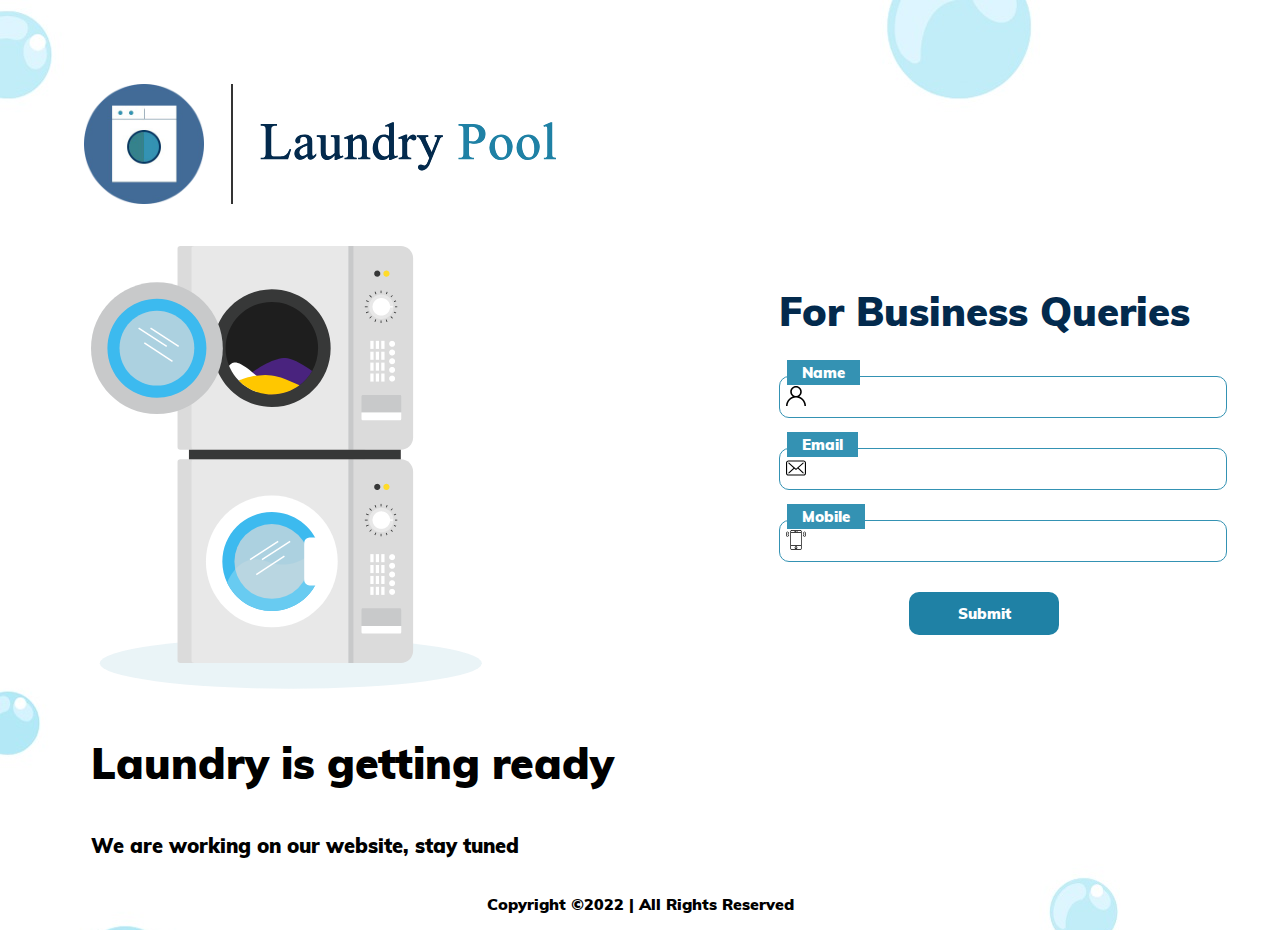
<file: index.html>
<!DOCTYPE html>
<html>
  <head>
    <title>Laundrypool || Book your laundries from the comfort of your home</title>
    <meta content="width=device-width, initial-scale=1" name="viewport" />
    <link rel="stylesheet" href="/style.css">
  </head>
  <body>
    <img class="laundrypool-logo" src="./assets/logo.png" alt="Laundrypool-logo" />
    <div class="laundrypool_coming-soon">
      <div class="laundrypool__getting-ready">
        <img src="./assets/washing-machine.png" alt="Laundrypool-washingmaching" />
        <h3>Laundry is getting ready</h3>
        <p>We are working on our website, stay tuned</p>
      </div>
      <div class="laundrypool_queries">
        <h3>For Business Queries</h3>
        <form action="https://formsubmit.co/8b5a194ce82ee526d61f2d128e53b556" method="POST">
          <div class="laundrypool_queries-input">
            <label>Name</label>
            <img src="./assets/user.svg" alt="user" />
            <input type="text" name="username" required>
          </div>
          <div class="laundrypool_queries-input">
            <label>Email</label>
            <img src="./assets/envelope.svg" alt="user" />
            <input type="email" name="email" required>
          </div>
          <div class="laundrypool_queries-input">
            <label>Mobile</label>
            <img src="./assets/smartphone.svg" alt="user" />
            <input type="number" name="mobile" required>
          </div>
          <input type="hidden" name="_captcha" value="false">
          <input type="hidden" name="_next" value="http://laundrypool.in/thanks.html">
          <button type="submit">Submit</button>
        </form>
      </div>
    </div>
    <footer class="site-footer" id="footer">
      <p class="site-footer__fineprint" id="fineprint">Copyright ©2022 | All Rights Reserved</p>
    </footer>
  </body>
</html>
</file>
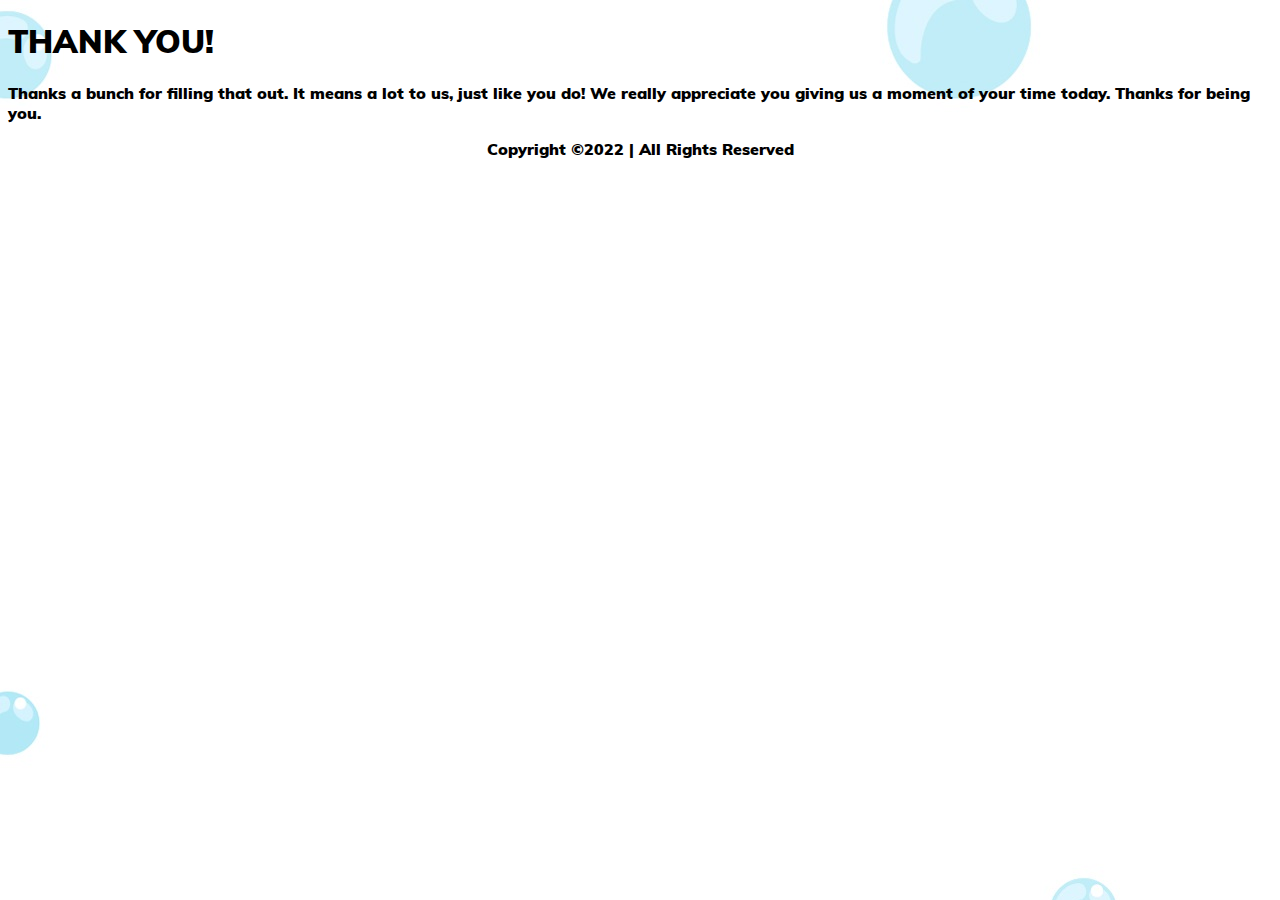
<file: thanks.html>
<!DOCTYPE html>
<html>
  <head>
    <title>Laundrypool || Thank you for Mailing US</title>
    <meta http-equiv="X-UA-Compatible" content="IE=edge,chrome=1" />
	  <meta name="viewport" content="width=device-width, initial-scale=1">
    <link rel="stylesheet" href="/style.css">
  </head>
  <body>
    <header class="site-header" id="header">
		  <h1 class="site-header__title" data-lead-id="site-header-title">THANK YOU!</h1>
    </header>

    <div class="main-content">
      <i class="fa fa-check main-content__checkmark" id="checkmark"></i>
      <p class="main-content__body" data-lead-id="main-content-body">Thanks a bunch for filling that out. It means a lot to us, just like you do! We really appreciate you giving us a moment of your time today. Thanks for being you.</p>
    </div>

    <footer class="site-footer" id="footer">
      <p class="site-footer__fineprint" id="fineprint">Copyright ©2022 | All Rights Reserved</p>
    </footer>
  </body>
</html>
</file>
<file: style.css>
body {
  background-image: url('./assets/background.jpg');
  background-repeat: repeat;
  font-family: Muli-Black, Arial, Helvetica, sans-serif; 
}

@font-face {
  font-family: 'Muli-Black';
  src: url(./font/Muli-Black.ttf);
}

@font-face {
  font-family: 'Muli-Bold';
  src: url(./font/Muli-Bold.ttf);
  font-weight: bold;
}

@font-face {
  font-family: 'Muli-Regular';
  src: url(./font/Muli-Regular.ttf);
  font-weight: normal;
}

@font-face {
  font-family: 'Muli-Semi-bold';
  src: url(./font/Muli-SemiBold.ttf);
}

.laundrypool-logo {
  margin: 6% 0 3% 6%;
}

.laundrypool_coming-soon {
  display: flex;
  justify-content: space-around;
}

.laundrypool__getting-ready h3 {
  font-size: 43px;
}

.laundrypool__getting-ready p {
  font-size: 20px;
}

.laundrypool_queries {
  display: flex;
  flex-direction: column;
}

.laundrypool_queries h3 {
  color: #032a4d;
  font-size: 40px;
}

.laundrypool_queries input {
  border: 1px solid #3492b3;
  height: 30px;
  width: 100%;
  padding: 5px;
  padding-left: 30px;
  border-radius: 10px;
}

.laundrypool_queries-input {
  position: relative;
  margin-bottom: 30px;
}

.laundrypool_queries label {
  color: #ffffff;
  position: absolute;
  background: #3492b3;
  padding: 3px 15px;
  top: -16px;
  left: 8px;
  font-size: 15px;
}

.laundrypool_queries-input img {
  position: absolute;
  width: 20px;
  height: 20px;
  top: 10px;
  left: 7px;
}

button {
  background-color: #1f81a5;
  padding: 12px;
  border-radius: 10px;
  border: none;
  width: 150px;
  color: white;
  font-family: 'Muli-Black';
  font-size: 15px;
  text-align: center;
}

.laundrypool_queries, footer {
  text-align: center;
}

@media only screen and (max-width: 1024px) {
  .laundrypool-logo {
    margin: 70px auto;
    display: flex;
    width: 300px;
  }

  .laundrypool_coming-soon {
    flex-direction: column;
  }

  .laundrypool__getting-ready {
    display: flex;
    flex-direction: column;
  }

  .laundrypool__getting-ready img {
    height: 500px;
    width: 400px;
    margin: 0 auto;
  }

  .laundrypool__getting-ready h3 {
    font-size: 29px;
    text-align: center;
  }

  .laundrypool__getting-ready p {
    text-align: center;
  }

  .laundrypool_queries h3 {
    font-size: 29px;
    text-align: center;
  }
}
</file>
